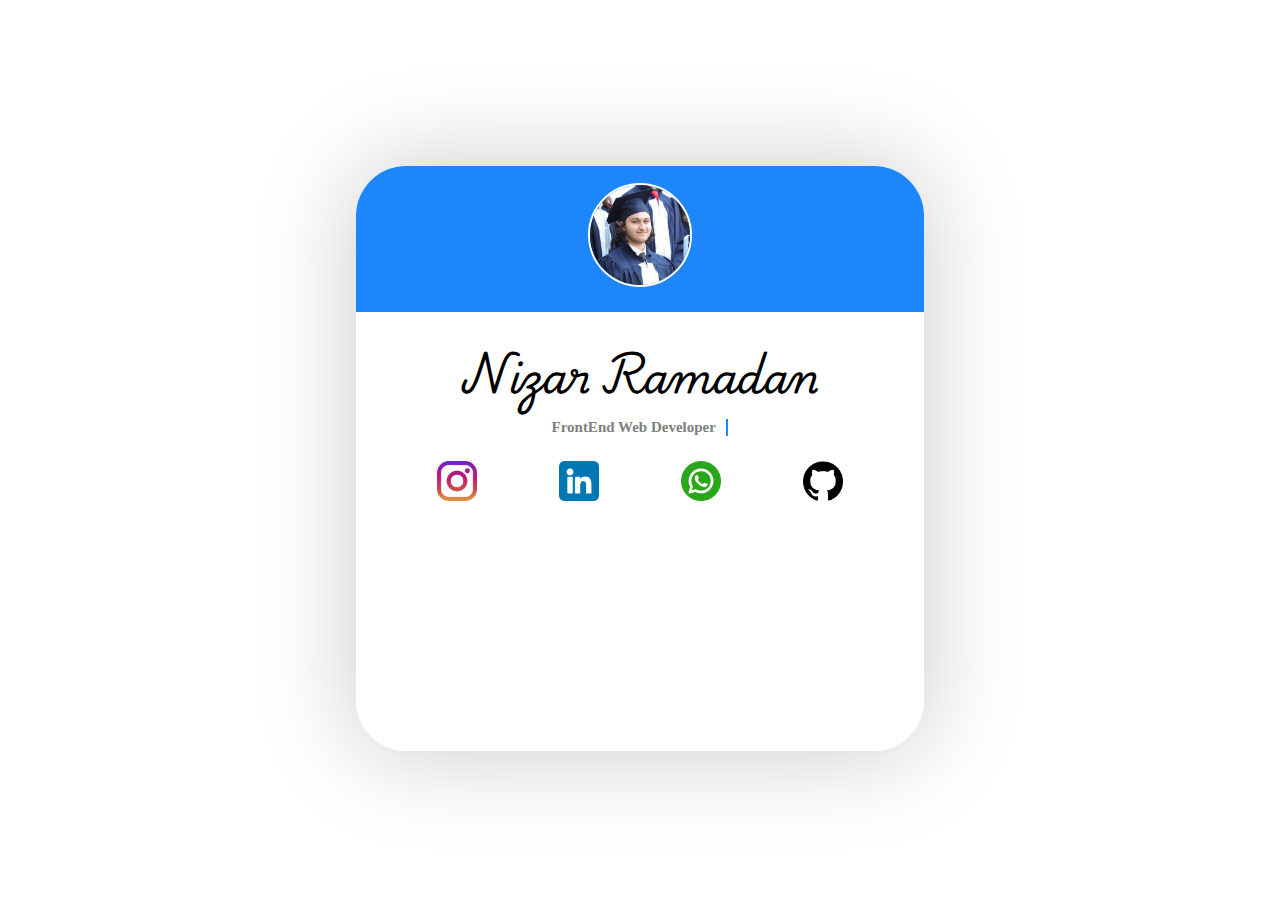
<file: index.html>
<!DOCTYPE html>
<html lang="en">
<head>
    <meta charset="UTF-8">
    
    <meta name="viewport" content="width=device-width, initial-scale=1.0"> 
    <title>Title</title>
  <link rel="stylesheet" href="stylesheet.css">
    <link rel="preconnect" href="https://fonts.googleapis.com">
    <link rel="preconnect" href="https://fonts.gstatic.com" crossorigin>
    <link href="https://fonts.googleapis.com/css2?family=Jersey+15&family=Pridi:wght@200;300;400;500;600;700&display=swap" rel="stylesheet">
    <link rel="preconnect" href="https://fonts.googleapis.com">
    <link rel="preconnect" href="https://fonts.gstatic.com" crossorigin>
    <link href="https://fonts.googleapis.com/css2?family=Jersey+15&family=Playwrite+BE+VLG+Guides&family=Playwrite+IN:wght@100..400&family=Pridi:wght@200;300;400;500;600;700&display=swap" rel="stylesheet">
    <link rel="stylesheet"  href="https://cdnjs.cloudflare.com/ajax/libs/animate.css/4.1.1/animate.min.css"/>

</head>
<body>
<div id="container">

  <section id="header">

    <div id="image">
        <img class="animate__animated animate__bounce " id="pfp" src="media/nizar.jpeg" alt="nizar pict" title="nizar">
    </div>
  </section>
    <section id="content">
      <div id="name">
           <h3  id="pname">Nizar Ramadan</h3>

          <h5 class="animate__animated animate__flash " id="prof">FrontEnd Web Developer</h5>
      </div>
    </section>

<section id="list">
    <ul>
        <li class="listi" >
            <a href="https://www.instagram.com/nizar_2507/ " target=_blank"> <img class="icon" src="media/instagram.png" alt=""></a>
        </li>
        <li class="listi">
            <a href=" https://www.linkedin.com/in/nizar-ramadan-666350345/" target=_blank"><img class="icon" src="media/linkedin.png" alt=""></a>
        </li>
        <li class="listi">
            <a href="///" target=_blank"><img class="icon" src="media/whatsapp.png" alt=""></a>
        </li>
        <li class="listi">
            <a href="https://github.com/NizaRam0" target=_blank"><img class="icon" src="media/github.png" alt=""></a>
        </li>
    </ul>
</section>
</div>

</body>
</html>
</file>
<file: stylesheet.css>
body{
    height: 100vh;
    display: flex;
    align-items: center;
    justify-content: center;
}
#container{
    background-color: white;
    border-radius: 50px;
    box-shadow:0px 00px 100px #c9c9c9;
    width: 45%;
    height:65% ;

}
#header{

    height :25%;
    width:100%;
    background-color: #1d86fb;
    border-top-left-radius:50px ;
    border-top-right-radius:50px ;

}
#image{
    padding-top: 3%;

    display:flex;
    justify-content: center;

}
#pfp{
    width:100px;
    border-radius: 55%;
    border: #ffffff 2px solid;


}

#name{
    margin-top: -2%;
    display: flex;
    justify-content: center;
    flex-direction: column;
    align-items: center;


}
#pname{
    margin-top:6%;
    font-size:40px;
    font-weight: bold;
    font-family:"Playwrite IN", serif ;
    padding-bottom: 0;

}
#prof {
    margin-top: -6%;
    font-size: 15px;
    font-weight: bold;
    color: grey;
    overflow: hidden;
    width:175px;
    white-space: nowrap;
    border-right: 2px solid #1d86fb;
    animation: typing 2s steps(12, end), cursor .2s steps(12, end) ;
}
    @keyframes typing {
        from { width: 0 }

    }
    @keyframes cursor {
        50% { border-color: transparent }


    }

#list {
    display: flex;
    flex-direction: row;
    justify-content: center;

    padding: 0;
    margin: 0;
}

#list ul {
    list-style: none;
    width: 100%;
    display: flex;
    justify-content: space-evenly;
    padding: 0;
    margin: 0;

}

.listi {
    font-family: "Pridi", serif;
    display: inline-block;
}
.icon{
    width: 40px;
}
button{
    border:none;
}
button:hover{
    cursor: pointer;
}

@media screen and (max-width: 550px) {
    #header{
        width:100%;
    }
    
    #container {
        width: 90%;
    }
    #pname {
        font-size: 25px;
    }
    #prof {
        font-size: 10px;
        width: 175px;
    }
    .icon {
        width: 30px;
    }}
</file>
